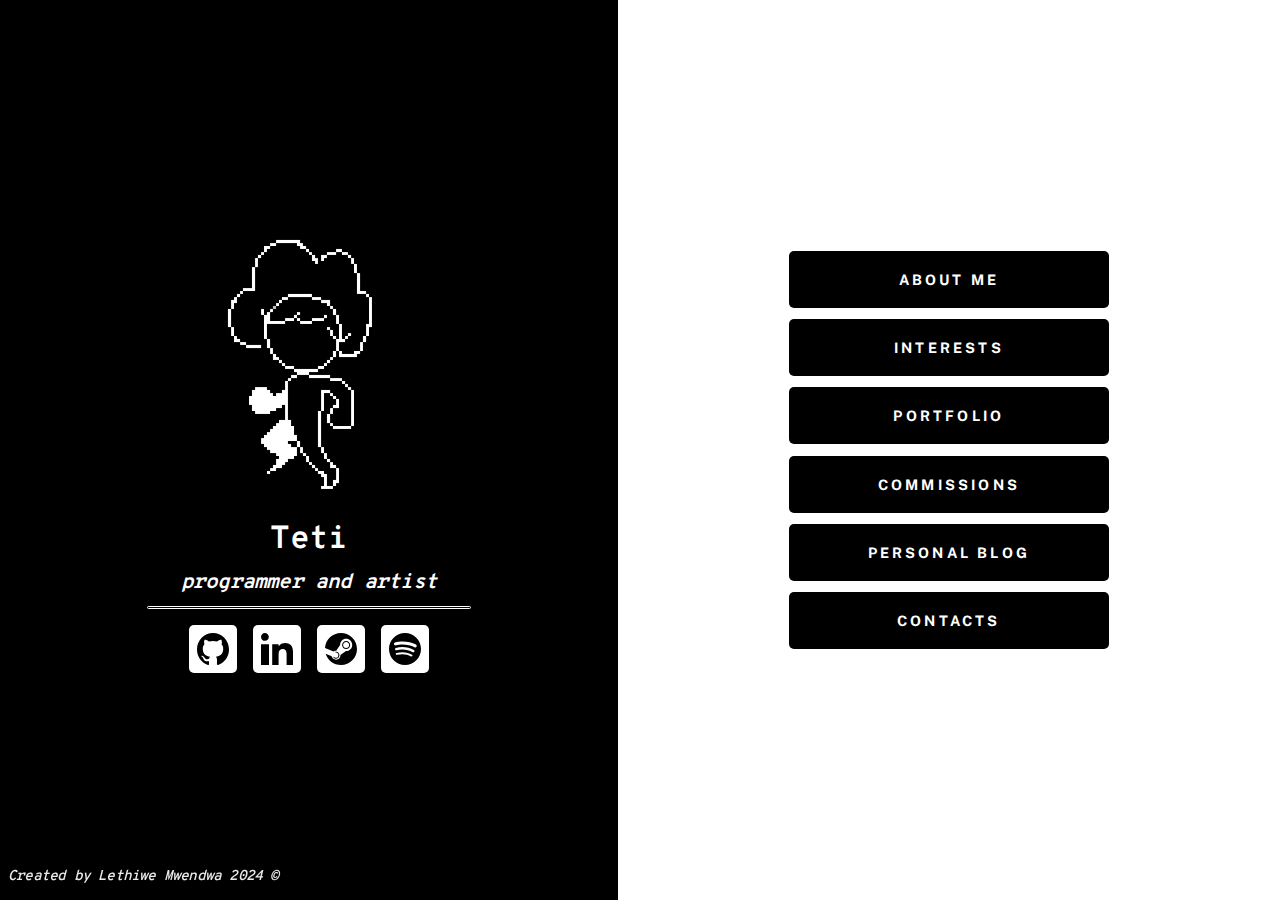
<file: index.html>
<!DOCTYPE html>

<html>
  <head>
    <meta charset="utf-8">
    <meta http-equiv="X-UA-Compatible" content="IE=edge">

    <title></title>
    <meta name="description" content="">
    <meta name="viewport" content="width=device-width, initial-scale=1">

    <!-- css -->
    <link rel="stylesheet" href="css/default.css">
    <link rel="icon" href="assets/TetiRun.gif" type="image/x-icon">
    
  </head>
  <body>
    <div class="col" id="black-div">
            <img src="assets/TetiRun.gif" class="profile-image" alt="Lethiwe Mwendwa" width="400"> 

            <h1 class="overpass-mono" style="font-size: 2rem;">Teti</h1>
            <h3 class="overpass-mono"><i>programmer and artist</i></h3>

            <hr id="white-hr">
            
            <ul class="socialCollection">
              <li class="socialIcon">
            <a href="https://github.com/lethiwe-mwendwa" target="_blank" rel="noopener noreferrer">
              <img src="assets/icons/github.svg" alt="Github" width="50"> 
            </a>
          </li>
          <li class="socialIcon">
            <a href="https://www.linkedin.com/in/lethiwe-mwendwa/" target="_blank" rel="noopener noreferrer">
              <img src="assets/icons/linkedin.svg" alt="LinkedIn" width="50"> 
            </a>
          </li>
          <li class="socialIcon">
            <a href="https://steamcommunity.com/id/notlethiwe/" target="_blank" rel="noopener noreferrer">
              <img src="assets/icons/steam.svg" alt="Steam" width="50"> 
            </a>
          </li>
          <li class="socialIcon">
            <a href="https://open.spotify.com/user/abq0ej1u2fu7kjaczqno5c0x9" target="_blank" rel="noopener noreferrer">
              <img src="assets/icons/spotify.svg" alt="Spotify" width="50">
            </a>
          </li>
          </ul>

          </div>
            <div class="col" id="white-div">
              <ul class="mainButtonCollection">
                <li><a href="aboutMe.html" type="button">
                  <button class="mainButton">About Me</button>
                </a></li>
                <li><a href="interests.html" type="button">
                  <button class="mainButton">Interests</button>
                </a></li>
                <li><a href="portfolio.html" type="button">
                  <button class="mainButton">Portfolio</button>
                </a></li>
                <li><a href="commissions.html" type="button">
                  <button class="mainButton">Commissions</button>
                </a></li>
                <li><a href="blog.html" type="button">
                  <button class="mainButton">Personal Blog</button>
                </a></li>
                <li><a href="contactMe.html" type="button">
                  <button class="mainButton">Contacts</button>
                </a></li>
              </ul>
          </div>
        </div>
  </body>

  <footer>
      <p><i>Created by Lethiwe Mwendwa 2024 ©</i></p>
  </footer>
</html>
</file>
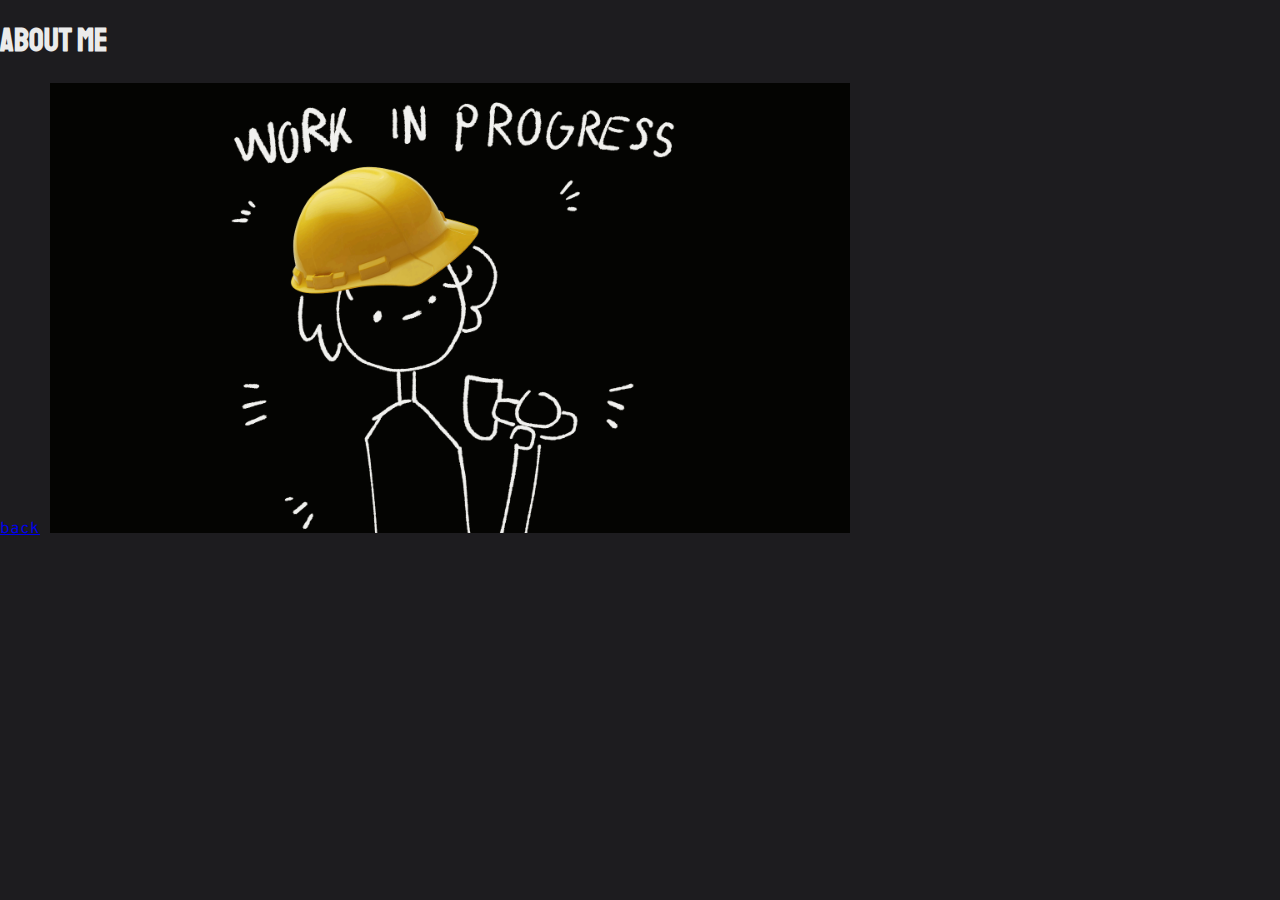
<file: aboutMe.html>
<!DOCTYPE html>

<html>
  <head>
    <meta charset="utf-8">
    <meta http-equiv="X-UA-Compatible" content="IE=edge">

    <title></title>
    <meta name="description" content="">
    <meta name="viewport" content="width=device-width, initial-scale=1">

    <!-- css -->
    <link rel="stylesheet" href="css/default.css">
    
  </head>
  <body>

    <main>
      
      <div class="container">
        <div class="row">
          <div class="col">
            <h1>About Me</h1>
            <a href="index.html" type="button">back</a>
            <img src="assets/WIP.gif" alt="Work In Progress" width="800"> 
            
          <div class="col">
            
          </div>
        </div>
    </main>
    <script src="" async defer></script>
  </body>
</html>
</file>
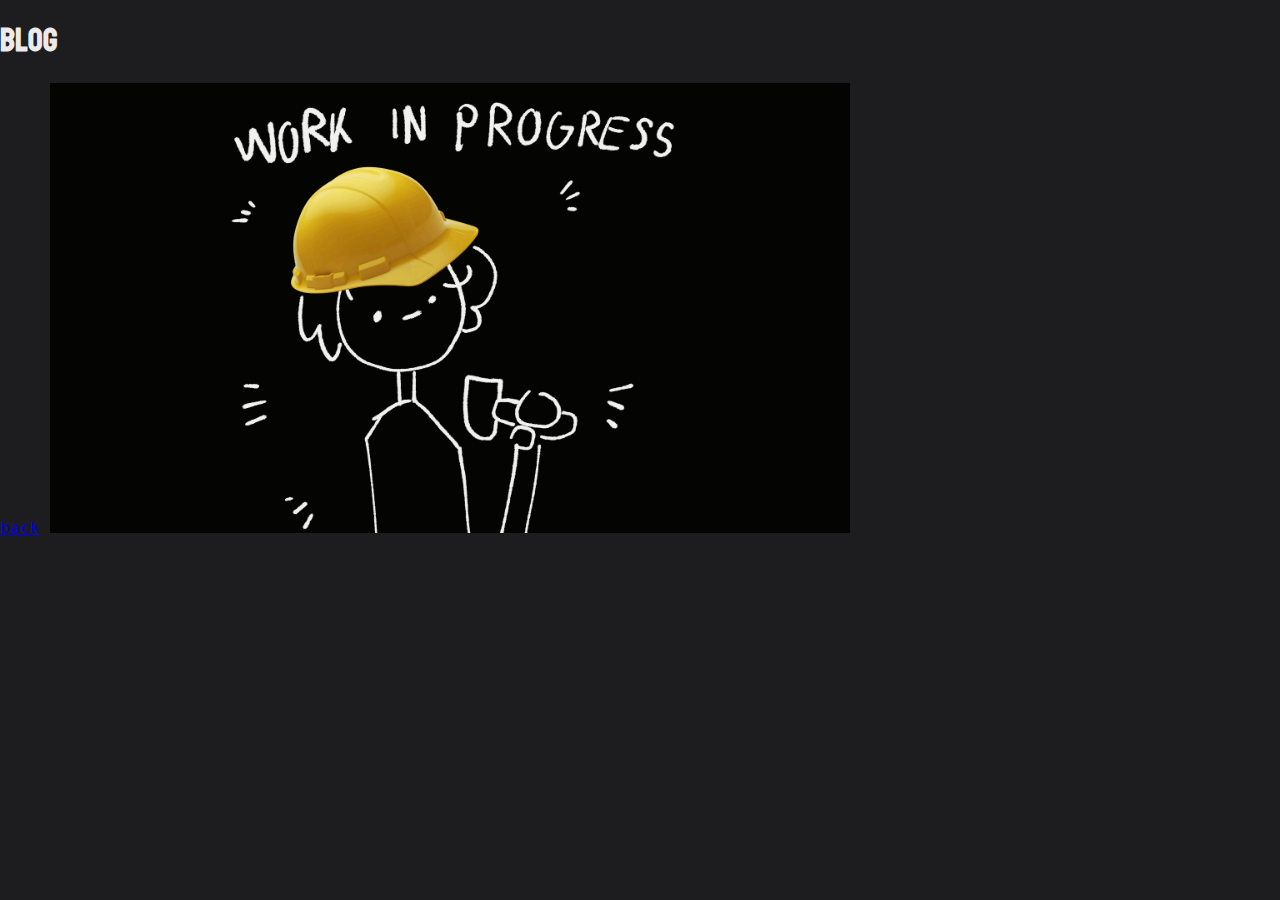
<file: blog.html>
<!DOCTYPE html>

<html>
  <head>
    <meta charset="utf-8">
    <meta http-equiv="X-UA-Compatible" content="IE=edge">

    <title></title>
    <meta name="description" content="">
    <meta name="viewport" content="width=device-width, initial-scale=1">

    <!-- css -->
    <link rel="stylesheet" href="css/default.css">
    
  </head>
  <body>

    <main>
      
      <div class="container">
        <div class="row">
          <div class="col">
            <h1>Blog</h1>
            <a href="index.html" type="button">back</a>
            <img src="assets/WIP.gif" alt="Work In Progress" width="800"> 
            
          <div class="col">
            
          </div>
        </div>
    </main>
    <script src="" async defer></script>
  </body>
</html>
</file>
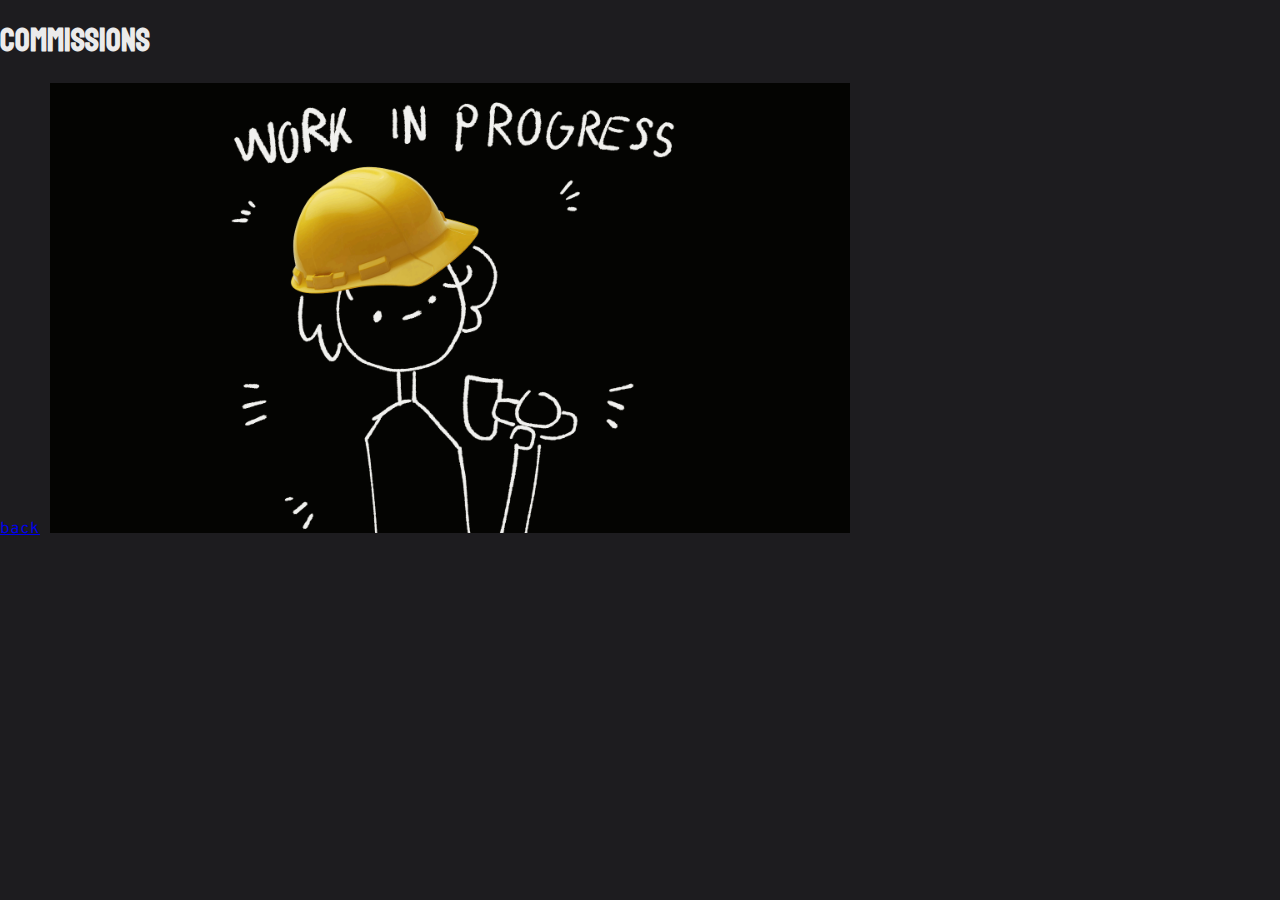
<file: commissions.html>
<!DOCTYPE html>

<html>
  <head>
    <meta charset="utf-8">
    <meta http-equiv="X-UA-Compatible" content="IE=edge">

    <title></title>
    <meta name="description" content="">
    <meta name="viewport" content="width=device-width, initial-scale=1">

    <!-- css -->
    <link rel="stylesheet" href="css/default.css">
    
  </head>
  <body>

    <main>
      
      <div class="container">
        <div class="row">
          <div class="col">
            <h1>Commissions</h1>
            <a href="index.html" type="button">back</a>
            <img src="assets/WIP.gif" alt="Work In Progress" width="800"> 
            
          <div class="col">
            
          </div>
        </div>
    </main>
    <script src="" async defer></script>
  </body>
</html>
</file>
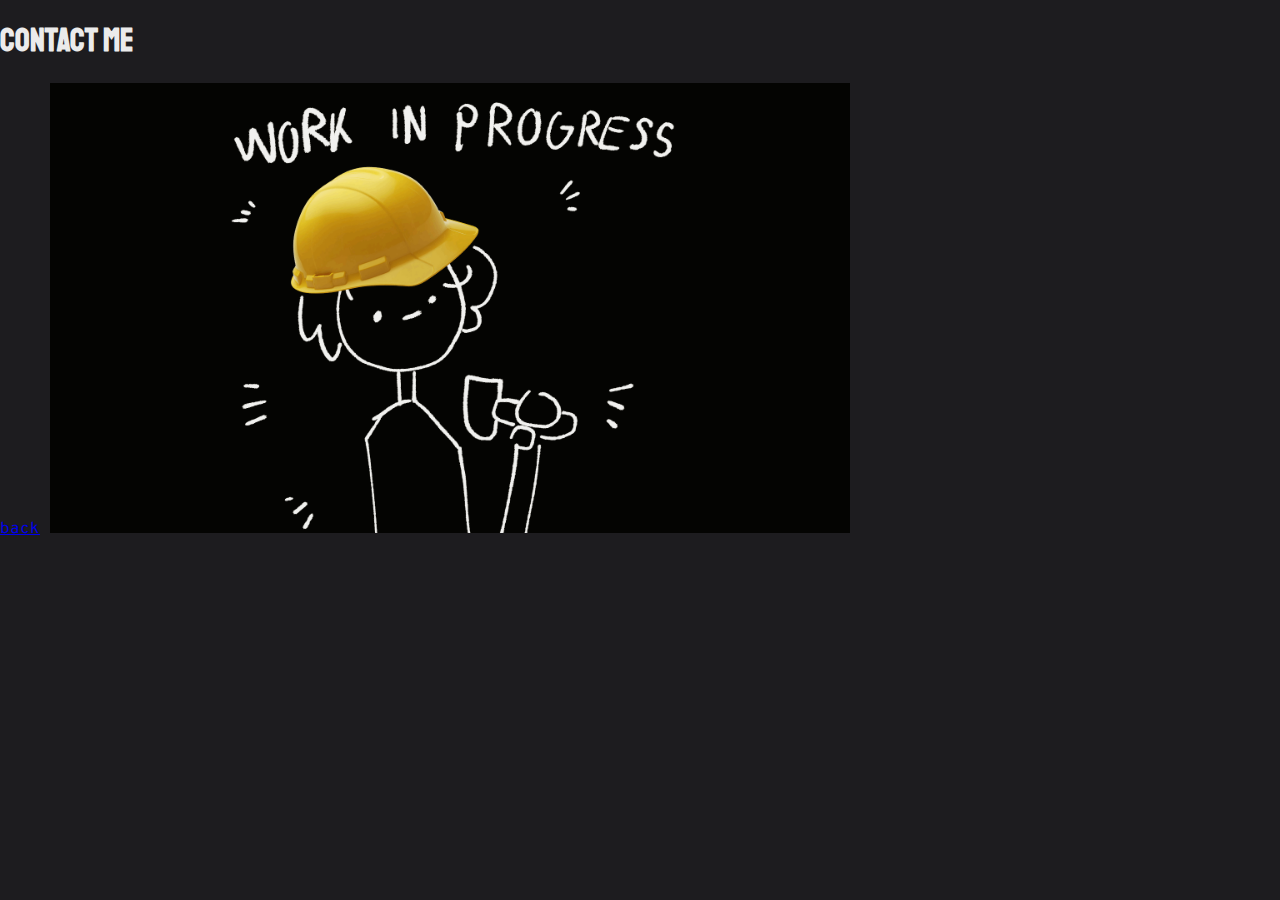
<file: contactMe.html>
<!DOCTYPE html>

<html>
  <head>
    <meta charset="utf-8">
    <meta http-equiv="X-UA-Compatible" content="IE=edge">

    <title></title>
    <meta name="description" content="">
    <meta name="viewport" content="width=device-width, initial-scale=1">

    <!-- css -->
    <link rel="stylesheet" href="css/default.css">
    
  </head>
  <body>

    <main>
      
      <div class="container">
        <div class="row">
          <div class="col">
            <h1>Contact Me</h1>
            <a href="index.html" type="button">back</a>
            <img src="assets/WIP.gif" alt="Work In Progress" width="800"> 
            
          <div class="col">
            
          </div>
        </div>
    </main>
    <script src="" async defer></script>
  </body>
</html>
</file>
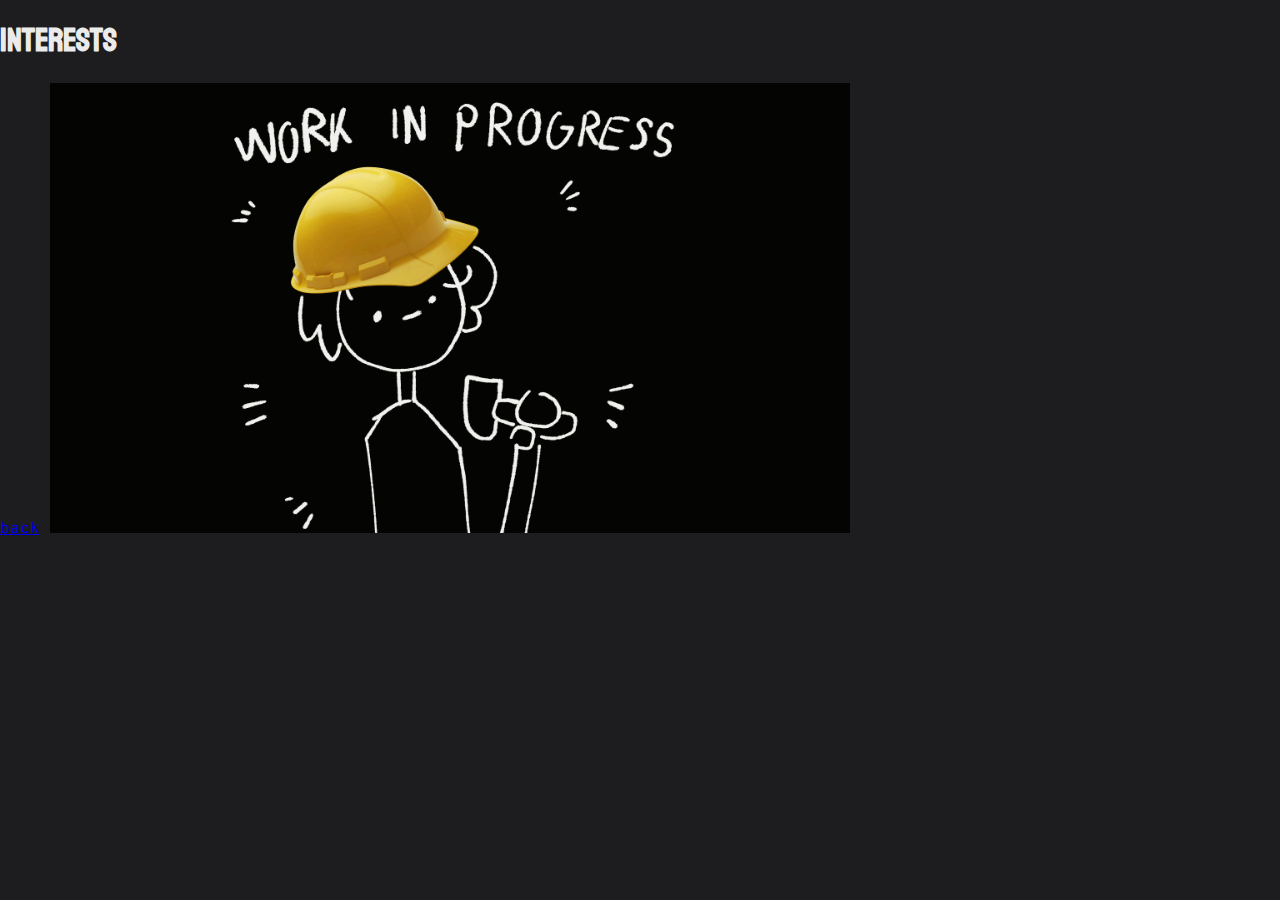
<file: interests.html>
<!DOCTYPE html>

<html>
  <head>
    <meta charset="utf-8">
    <meta http-equiv="X-UA-Compatible" content="IE=edge">

    <title></title>
    <meta name="description" content="">
    <meta name="viewport" content="width=device-width, initial-scale=1">

    <!-- css -->
    <link rel="stylesheet" href="css/default.css">
    
  </head>
  <body>

    <main>
      
      <div class="container">
        <div class="row">
          <div class="col">
            <h1>Interests</h1>
            <a href="index.html" type="button">back</a>
            <img src="assets/WIP.gif" alt="Work In Progress" width="800"> 
            
          <div class="col">
            
          </div>
        </div>
    </main>
    <script src="" async defer></script>
  </body>
</html>
</file>
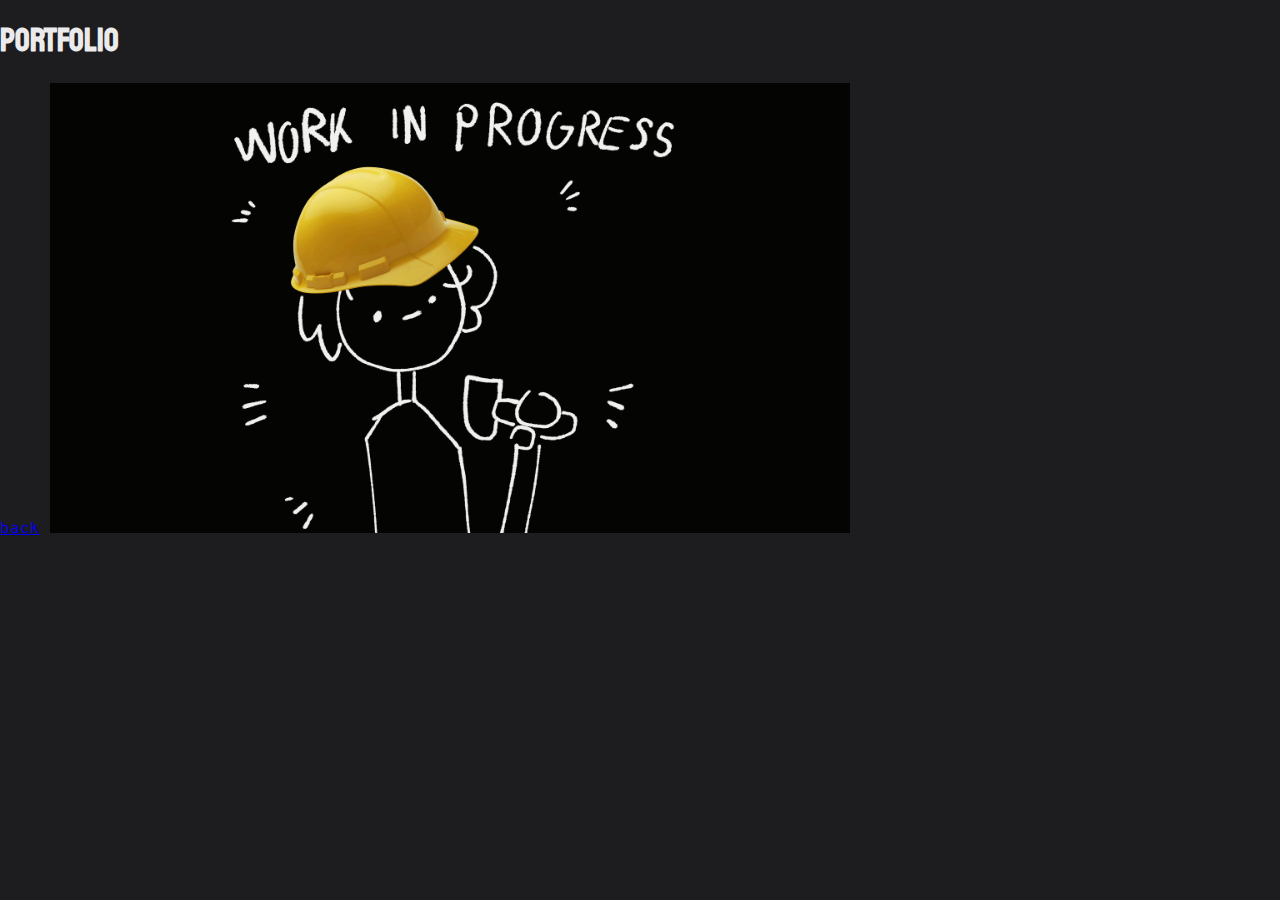
<file: portfolio.html>
<!DOCTYPE html>

<html>
  <head>
    <meta charset="utf-8">
    <meta http-equiv="X-UA-Compatible" content="IE=edge">

    <title></title>
    <meta name="description" content="">
    <meta name="viewport" content="width=device-width, initial-scale=1">

    <!-- css -->
    <link rel="stylesheet" href="css/default.css">
    
  </head>
  <body>

    <main>
      
      <div class="container">
        <div class="row">
          <div class="col">
            <h1>Portfolio</h1>
            <a href="index.html" type="button">back</a>
            <img src="assets/WIP.gif" alt="Work In Progress" width="800"> 
            
          <div class="col">
            
          </div>
        </div>
    </main>
    <script src="" async defer></script>
  </body>
</html>
</file>
<file: css/default.css>
@import url('https://fonts.googleapis.com/css2?family=Overpass+Mono&display=swap');
@import url('https://fonts.googleapis.com/css2?family=Public+Sans&display=swap');
@import url('https://fonts.googleapis.com/css2?family=Anonymous+Pro&display=swap');
@import url('https://fonts.googleapis.com/css2?family=Staatliches&display=swap');

:root{
    font-size: 16px;
    font-family: 'Overpass Mono', monospace;
    --white:#E0E1DD;
    --brown:#3B1F2B;
    --text-primary:#ebebeb;
    --text-secondary:#000000;
    --bg-primary:#1d1c1f;
    --bg-secondary:#7765E3;
}
body::-webkit-scrollbar{
    width: 0.8rem;
}
body{
    color:var(--text-primary);
    background-color: var(--bg-primary);
    margin: 0;
    padding: 0;
    height: 100vh;
    display: flex;
    flex-direction: row;
    
}

h1,h2,h3,h4,h5,h6{
    font-family: 'Staatliches', sans-serif;
}
p{
    font-family: 'Overpass Mono', monospace;
    font-weight: 550;
    letter-spacing: -0.05rem;
    font-size: 1.2rem;
}

.statliches{
    font-family: "Staatliches", sans-serif;
    font-weight: 400;
    font-style: normal;
}

.anonymous-pro{
    font-family: 'Anonymous Pro', monospace;
}

.puclic-sans{
    font-family: 'Public Sans', sans-serif;
}

.overpass-mono{
    font-family: 'Overpass Mono', monospace;
    font-weight: 900;
    letter-spacing: -0.05rem;
    font-size: 1.3rem;
    margin: 0.3rem;
}

.profile-image {
    border-radius: 50%;
    width: 300px;
    height: 300px;
}

#black-div, #white-div {
    flex: 1;
    height: 100vh;
    margin: 0;
    padding: 0;
    box-sizing: border-box;
}

#black-div {
    background-color: black;
    color: white;
    display: flex;
    flex-direction: column;
    justify-content: center; /* aligns items horizontally */
    align-items: center; /* aligns items vertically */

    
}
#white-div {
    background-color: white;
    color: black;
    display: flex;
    flex-direction: column;
    justify-content: center; /* aligns items horizontally */
    align-items: center; /* aligns items vertically */

}

ul {
    list-style-type: none;
    padding: 0;
    margin: 0;
}

ul li {
    margin: 0.7rem;
    
}

.socialCollection {
    margin: 0.7rem;
    justify-content: center;
    align-items: center;
    gap: 1rem;
    display: flex;
}

.socialIcon{
    margin: 0;
    height: 3rem;
    width: 3rem;
    border: none;
    border-radius: 5px;
    cursor: pointer;
    background-color: white;

    color: black;
    display: flex;
    justify-content: center;
    align-items: center;
    
}
.socialIcon a{
    height: 3rem;
    width: 3rem;
    display: flex;
    justify-content: center;
    align-items: center;
    
}

.socialIcon img {
    padding: 0;
    height: 2rem;
    width: 2rem;
    max-width: 100%;
}

.mainButtonCollection {
    margin: 10rem;
    justify-content: center;
    align-items: center;
    gap: 1rem;
}

.mainButton {
    width: 20rem;
    padding: 20px 30px;
    border: none;
    border-radius: 5px;
    cursor: pointer;
    background-color: black;

    color: white;
    font-size: 0.9rem;
    font-weight: bold;
    letter-spacing: 0.2rem;
    font-family: 'Public Sans', sans-serif;
    text-transform: uppercase;
}

#white-hr {
    padding: 0.05rem;
    border: 0.02rem solid white;
    border-radius: 0.5rem;
    width: 20rem;
    background-color: transparent;
    margin: 0.3rem;
}

#black-hr {
    padding: 0.05rem;
    border: 0.02rem solid white;
    border-radius: 2rem;
    width: 20rem;
    background-color: transparent;
    margin: 0.3rem;
}

footer {
    position: fixed;
    width: 100%;
    bottom: 0;
    margin-left: 0.5rem;
}
footer p {
    font-size: 0.9rem;
    color: var(--text-primary);
}
</file>
